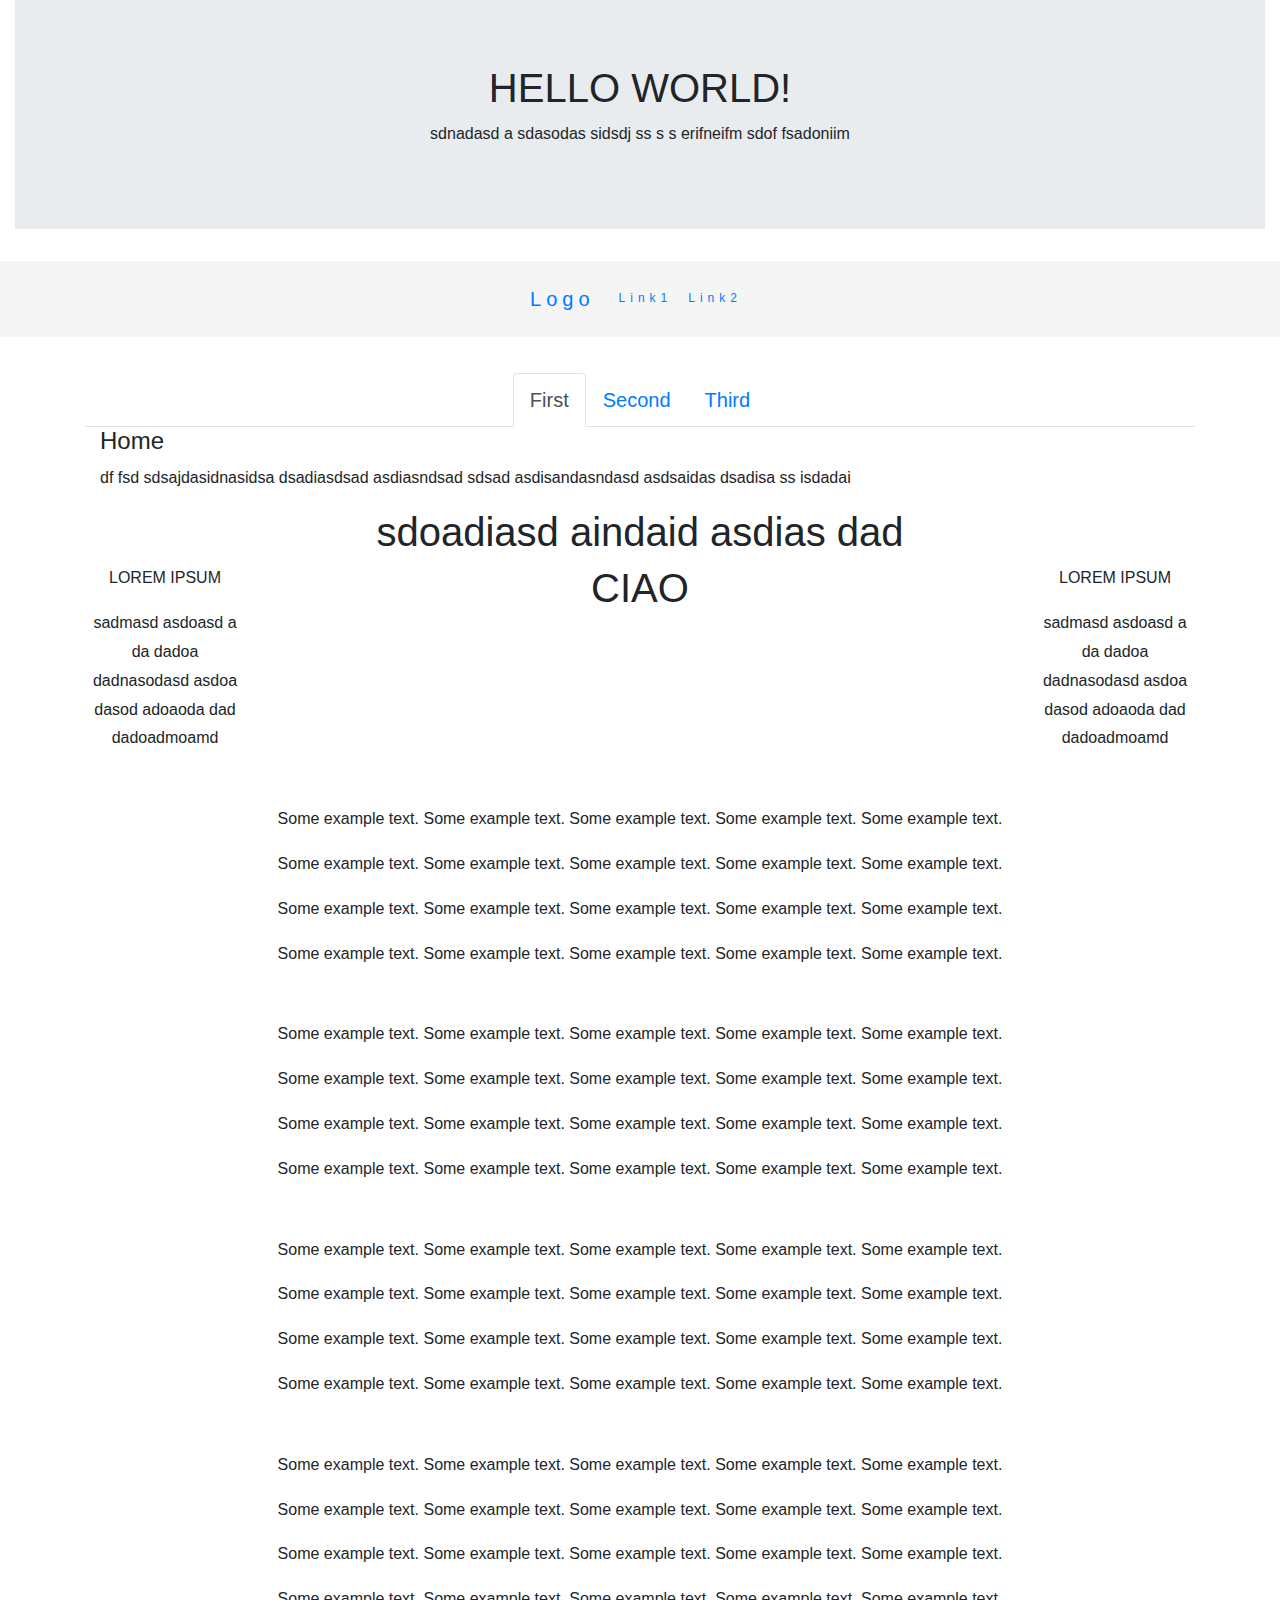
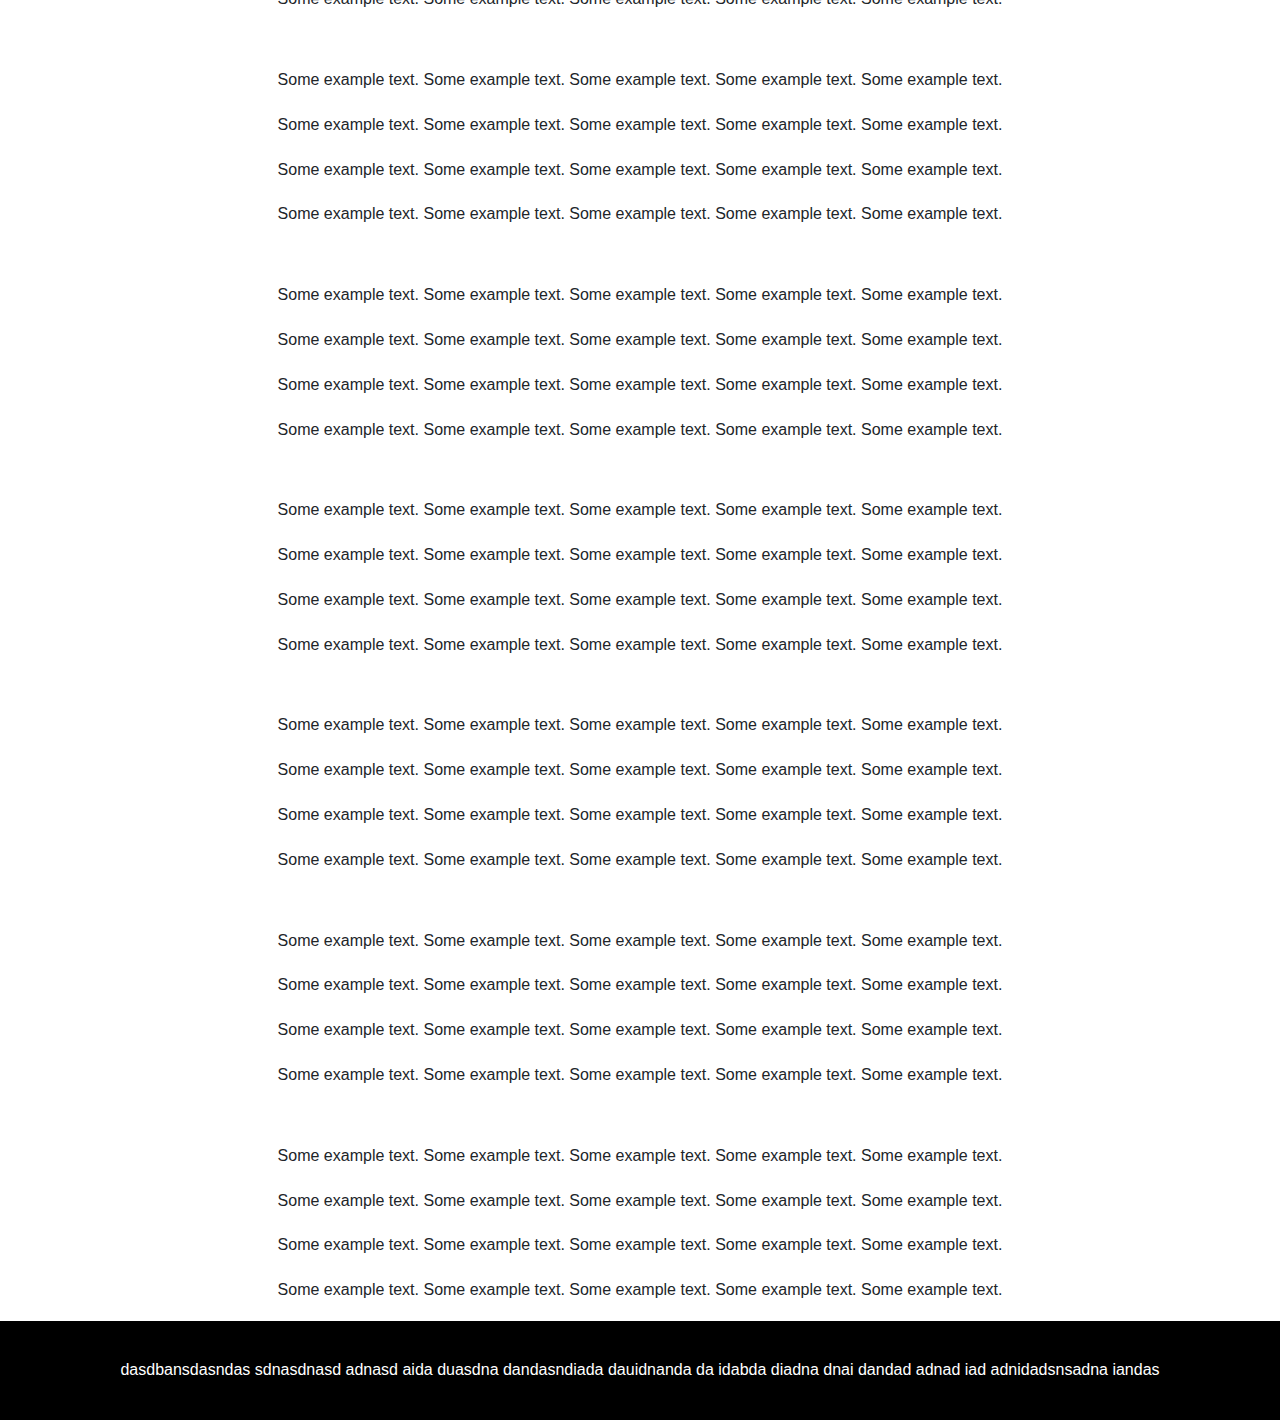
<file: Index/index.html>
<!doctype html>
<html lang="en">
<head>
    <meta charset="utf-8"> <!--requisito fondamentale-->
    <meta name="viewport" content="width=device-width, initial-scale=1, shrink-to-fit=no"> <!--requisito fondamentale-->
    <link rel="stylesheet" href="https://maxcdn.bootstrapcdn.com/bootstrap/4.0.0/css/bootstrap.min.css" integrity="sha384-Gn5384xqQ1aoWXA+058RXPxPg6fy4IWvTNh0E263XmFcJlSAwiGgFAW/dAiS6JXm" crossorigin="anonymous"> <!--inclusione del foglio di stile di Bootstrap-->
    <link rel="stylesheet" href="style.css">
    <script src="https://ajax.googleapis.com/ajax/libs/jquery/3.3.1/jquery.min.js"></script>
    <script src="https://cdnjs.cloudflare.com/ajax/libs/popper.js/1.12.9/umd/popper.min.js"></script>
    <script src="https://maxcdn.bootstrapcdn.com/bootstrap/4.0.0/js/bootstrap.min.js"></script>
</head>
<body data-spy="scroll" data-target=".navbar" data-offset="50" >
    <!--    Navbar  -->
    <div class="container-fluid">
        <!--    Jumbotron   -->
        <div id="section1" class="jumbotron jumbotron-fluid text-center">
            <h1>HELLO WORLD!</h1>
            <p>sdnadasd a sdasodas sidsdj ss s s erifneifm sdof fsadoniim</p>
        </div>
    </div>

    <nav class="navbar navbar-expand-sm sticky-top justify-content-center">
        <a class="navbar-brand" href="#section1">Logo</a>
        <ul class="navbar-nav">
            <li class="nav-item">
                <a class="nav-link" href="#section2">Link1</a>
            </li>
            <li class="nav-item">
                <a class="nav-link" href="#section3">Link2</a>
            </li>
        </ul>
    </nav>

    <!--    Nav   -->
    <div class="container">
        <br>
        <ul class="nav nav-tabs justify-content-center" role="tablist">
            <li class="nav-item">
                <a class="nav-link active" data-toggle="tab" href="#first">First</a>
            </li>
            <li class="nav-item">
                <a class="nav-link" data-toggle="tab" href="#second">Second</a>
            </li>
            <li class="nav-item">
                <a class="nav-link" data-toggle="tab" href="#third">Third</a>
            </li>
        </ul>
        <div class="tab-content">
            <div id="first" class="container tab-pane active">
                <h4>Home</h4>
                <p>df fsd sdsajdasidnasidsa dsadiasdsad asdiasndsad sdsad asdisandasndasd asdsaidas dsadisa ss isdadai</p>
            </div>
            <div id="second" class="container tab-pane fade">
                <h4>Menu 1</h4>
                <p>dsandasdas dnsand dnunsd us   usanduasndas dandusad asndasudnndnd uanduad adunau</p>
            </div>
            <div id="third" class="container tab-pane fade">
                <h4>Menu 2</h4>
                <p>saidsad sandasdsa dasiidna dsudasnd dunduasndusadsadn ias sdandu daunduandandua dinad uadaudna anduanda</p>
            </div>
        </div>
    </div>

    <!--    Titolo   -->
    <div class="container">
        <div class="row">
            <div class="col-12">
                <h1 class="text-center">sdoadiasd aindaid asdias dad</h1>
            </div>
        </div>
    </div>

    <!--    Contenuto principale   -->
    <div class="container">
        <div class="row">
            <div class="col-2 text-center">
                <p>LOREM IPSUM</p>
                <p>sadmasd asdoasd a da dadoa dadnasodasd asdoa dasod adoaoda dad dadoadmoamd</p>
            </div>
            <div class="col-8 text-center">
                <h1>CIAO</h1>
            </div>
            <div class="col-2 text-center">
                <p>LOREM IPSUM</p>
                <p>sadmasd asdoasd a da dadoa dadnasodasd asdoa dasod adoaoda dad dadoadmoamd</p>
            </div>
        </div>
    </div>

    <div id="section2" class="container-fluid text-center"><br>
        <p>Some example text. Some example text. Some example text. Some example text. Some example text.</p>
        <p>Some example text. Some example text. Some example text. Some example text. Some example text.</p>
        <p>Some example text. Some example text. Some example text. Some example text. Some example text.</p>
        <p>Some example text. Some example text. Some example text. Some example text. Some example text.</p>
    </div>
    <div class="container-fluid text-center"><br>
        <p>Some example text. Some example text. Some example text. Some example text. Some example text.</p>
        <p>Some example text. Some example text. Some example text. Some example text. Some example text.</p>
        <p>Some example text. Some example text. Some example text. Some example text. Some example text.</p>
        <p>Some example text. Some example text. Some example text. Some example text. Some example text.</p>
    </div>
    <div class="container-fluid text-center"><br>
        <p>Some example text. Some example text. Some example text. Some example text. Some example text.</p>
        <p>Some example text. Some example text. Some example text. Some example text. Some example text.</p>
        <p>Some example text. Some example text. Some example text. Some example text. Some example text.</p>
        <p>Some example text. Some example text. Some example text. Some example text. Some example text.</p>
    </div>
    <div class="container-fluid text-center"><br>
        <p>Some example text. Some example text. Some example text. Some example text. Some example text.</p>
        <p>Some example text. Some example text. Some example text. Some example text. Some example text.</p>
        <p>Some example text. Some example text. Some example text. Some example text. Some example text.</p>
        <p>Some example text. Some example text. Some example text. Some example text. Some example text.</p>
    </div>
    <div class="container-fluid text-center"><br>
        <p>Some example text. Some example text. Some example text. Some example text. Some example text.</p>
        <p>Some example text. Some example text. Some example text. Some example text. Some example text.</p>
        <p>Some example text. Some example text. Some example text. Some example text. Some example text.</p>
        <p>Some example text. Some example text. Some example text. Some example text. Some example text.</p>
    </div>
    <div id="section3" class="container-fluid text-center"><br>
        <p>Some example text. Some example text. Some example text. Some example text. Some example text.</p>
        <p>Some example text. Some example text. Some example text. Some example text. Some example text.</p>
        <p>Some example text. Some example text. Some example text. Some example text. Some example text.</p>
        <p>Some example text. Some example text. Some example text. Some example text. Some example text.</p>
    </div>
    <div class="container-fluid text-center"><br>
        <p>Some example text. Some example text. Some example text. Some example text. Some example text.</p>
        <p>Some example text. Some example text. Some example text. Some example text. Some example text.</p>
        <p>Some example text. Some example text. Some example text. Some example text. Some example text.</p>
        <p>Some example text. Some example text. Some example text. Some example text. Some example text.</p>
    </div>
    <div class="container-fluid text-center"><br>
        <p>Some example text. Some example text. Some example text. Some example text. Some example text.</p>
        <p>Some example text. Some example text. Some example text. Some example text. Some example text.</p>
        <p>Some example text. Some example text. Some example text. Some example text. Some example text.</p>
        <p>Some example text. Some example text. Some example text. Some example text. Some example text.</p>
    </div>
    <div class="container-fluid text-center"><br>
        <p>Some example text. Some example text. Some example text. Some example text. Some example text.</p>
        <p>Some example text. Some example text. Some example text. Some example text. Some example text.</p>
        <p>Some example text. Some example text. Some example text. Some example text. Some example text.</p>
        <p>Some example text. Some example text. Some example text. Some example text. Some example text.</p>
    </div>
    <div class="container-fluid text-center"><br>
        <p>Some example text. Some example text. Some example text. Some example text. Some example text.</p>
        <p>Some example text. Some example text. Some example text. Some example text. Some example text.</p>
        <p>Some example text. Some example text. Some example text. Some example text. Some example text.</p>
        <p>Some example text. Some example text. Some example text. Some example text. Some example text.</p>
    </div>


</body>

<!--    Footer   -->
<footer  class="container-fluid bg-4 text-center">
    <p style="margin-bottom: 0;">
        dasdbansdasndas sdnasdnasd adnasd aida duasdna dandasndiada dauidnanda da idabda diadna dnai dandad adnad iad adnidadsnsadna iandas
    </p>
</footer>
</html>
</file>
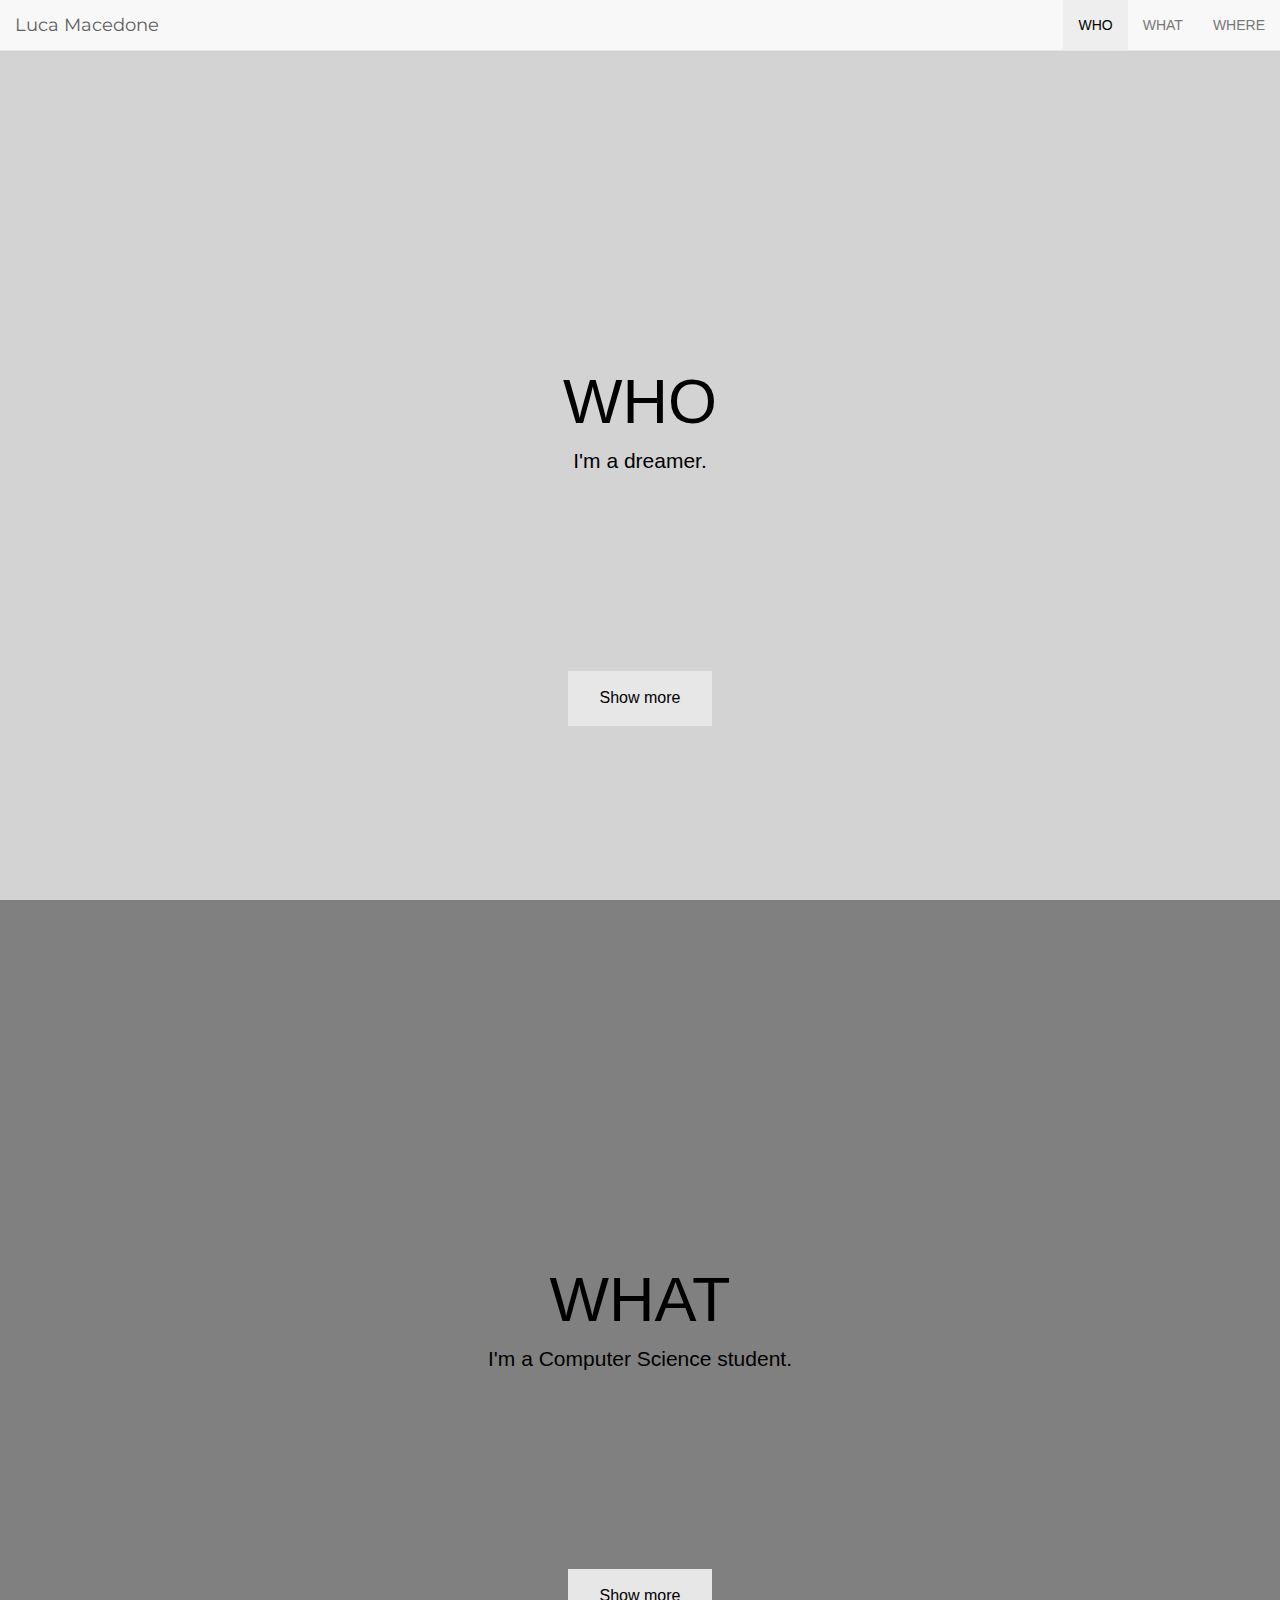
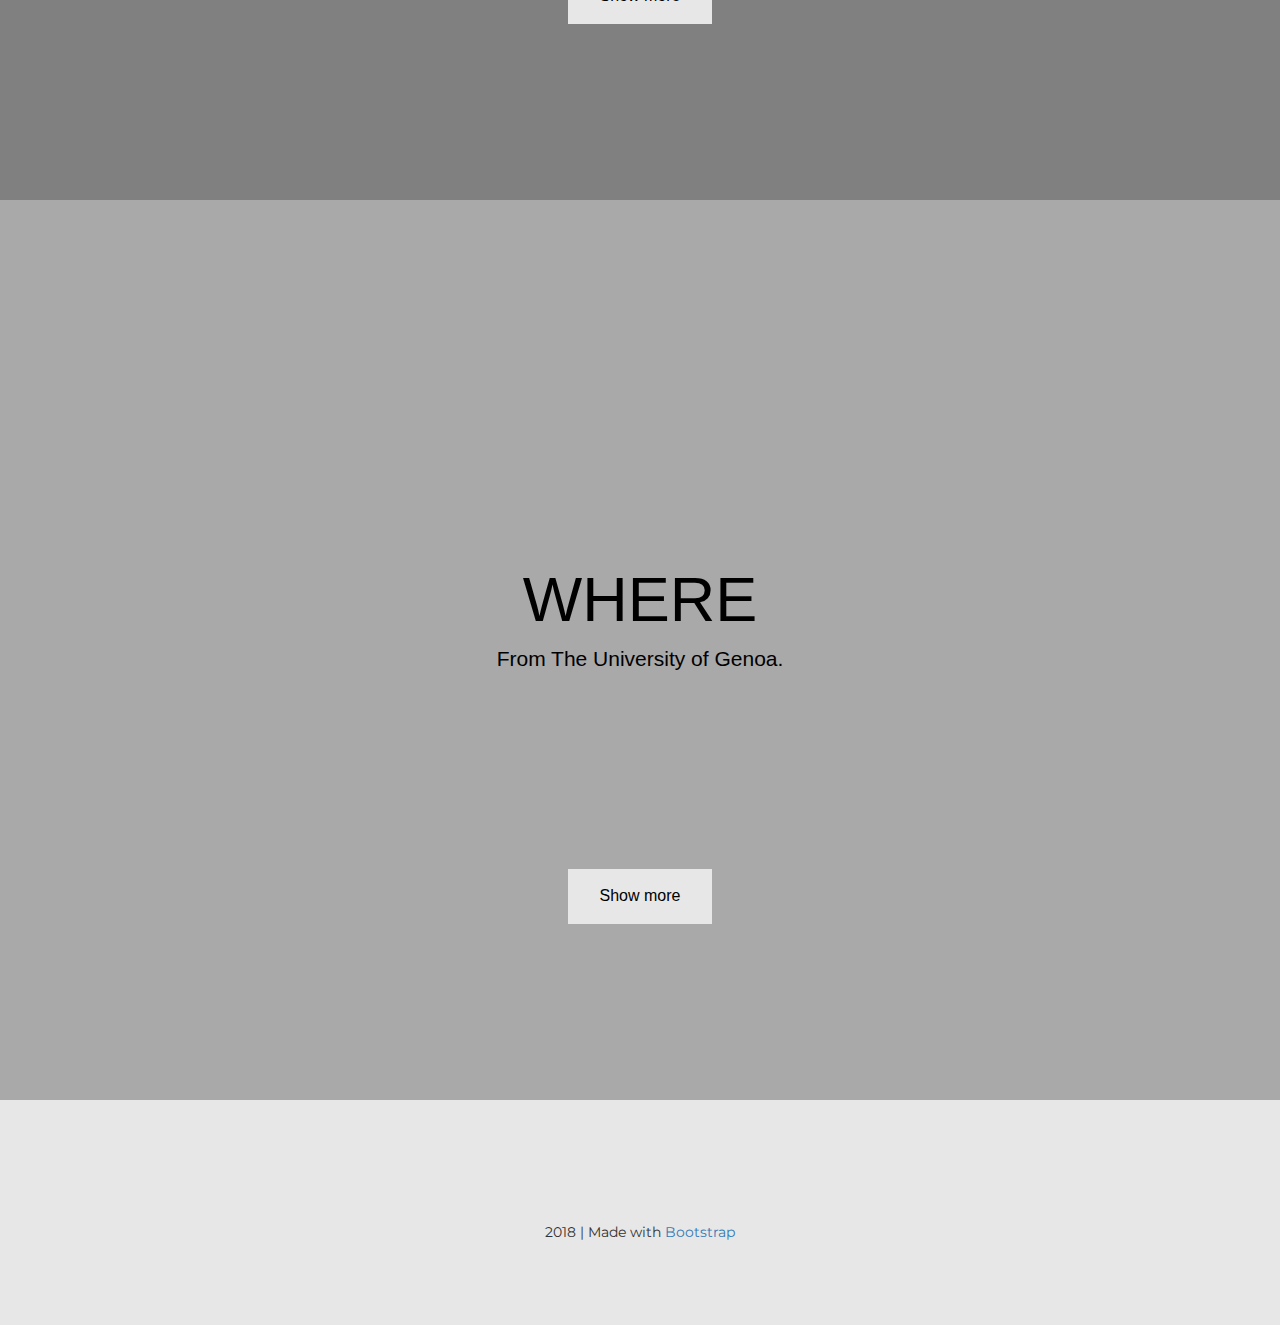
<file: main/index.html>
<!DOCTYPE html>
<html lang="eng">
<head>
    <title>Luca Macedone</title>
    <meta charset="UTF-8">
    <meta name="viewport" content="width=device-width, initial-scale=1">
    <link rel="stylesheet" href="https://maxcdn.bootstrapcdn.com/bootstrap/3.3.7/css/bootstrap.min.css">
    <link rel="stylesheet" href="style.css">
    <link rel="stylesheet" href="https://use.fontawesome.com/releases/v5.0.13/css/all.css" integrity="sha384-DNOHZ68U8hZfKXOrtjWvjxusGo9WQnrNx2sqG0tfsghAvtVlRW3tvkXWZh58N9jp" crossorigin="anonymous">
    <link href="https://fonts.googleapis.com/css?family=Montserrat" rel="stylesheet">
    <script src="https://ajax.googleapis.com/ajax/libs/jquery/3.3.1/jquery.min.js"></script>
    <script src="https://maxcdn.bootstrapcdn.com/bootstrap/3.3.7/js/bootstrap.min.js"></script>
    <script src="//netdna.bootstrapcdn.com/bootstrap/3.2.0/js/bootstrap.min.js"></script>
    <script src="//code.jquery.com/jquery-1.11.1.min.js"></script>
    <script src="script.js"></script>
</head>
<body data-spy="scroll" data-target=".navbar" data-offset="50">

<!-- Navbar -->
<nav class="navbar navbar-default navbar-fixed-top">
    <div class="container-fluid">
        <div class="navbar-header">
            <button type="button" class="navbar-toggle" data-toggle="collapse" data-target="#myNavbar">
                <span class="icon-bar"></span>
                <span class="icon-bar"></span>
                <span class="icon-bar"></span>
            </button>
            <a class="navbar-brand nav-brand1" href="#WHO">Luca Macedone</a>
        </div>
        <div class="collapse navbar-collapse" id="myNavbar">
            <ul class="nav navbar-nav navbar-right">
                <li><a href="#WHO" class="WHO">WHO</a></li>
                <li><a href="#WHAT" class="WHAT">WHAT</a></li>
                <li><a href="#WHERE" class="WHERE">WHERE</a></li>
            </ul>
        </div>
    </div>
</nav>

<!-- First Container -->
<div id="WHO" class="container-fluid jumbotron cont1">
    <h1 class="who">WHO</h1>
    <p id="sm1">I'm a dreamer.</p>
    <button class="btn1" onclick="showMore1()">Show more</button>
</div>

<!-- Second Container -->
<div id="WHAT" class="container-fluid jumbotron cont2">
    <h1 class="what">WHAT</h1>
    <p id="sm2">I'm a Computer Science student.</p>
    <button class="btn2" onclick="showMore2()">Show more</button>
</div>

<!-- Third Container -->
<div id="WHERE" class="container-fluid jumbotron cont3">
    <h1 class="where">WHERE</h1>
    <p id="sm3">From The University of Genoa.</p>
    <button class="btn3" onclick="showMore3()">Show more</button>
</div>

<!-- Footer -->

<div class="footer">
    <div class="container soc-ico">
        <a href="https://www.facebook.com/luca.macedone"><i class="fab fa-facebook-square fa-3x fa-fw"></i></i></a>
        <a href="https://www.instagram.com/luca_m_97/"><i class="fab fa-instagram fa-3x fa-fw"></i></a>
        <a href="https://www.linkedin.com/in/luca-macedone-946a91142"><i class="fab fa-linkedin fa-3x fa-fw"></i></i></a>
        <!-- <a href="#"><i class="fas fa-at fa-3x fa-fw"></i></a> -->
    </div>
    <p style="padding-top: 8vh;">2018 | Made with <a href="https://getbootstrap.com/">Bootstrap</a></p>
</div>

</body>
</html>
</file>
<file: Index/style.css>
body {
    font: 20px Montserrat, sans-serif;
    line-height: 1.8;
}

p {
    font-size: 16px;
}

.navbar {
    padding-top: 15px;
    padding-bottom: 15px;
    border: 0;
    border-radius: 0;
    margin-bottom: 0;
    font-size: 12px;
    letter-spacing: 5px;

    background-color: whitesmoke;
}

.navbar-nav  li a:hover {
    color: black !important;
}

footer {
    font: 20px Montserrat, sans-serif;
    line-height: 1.8;
    color: white;
}

.bg-4 {
    padding-top: 35px;
    padding-bottom: 35px;
    border: 0;
    border-radius: 0;
    margin-bottom: 0;
    background-color: black;
}
</file>
<file: main/style.css>
body {
    position: relative;
}

.WHO {
    color: black;
}

.WHAT {
    color: black;
}

.WHERE {
    color: black;
}

.nav-brand1 {
    font-family: Montserrat, monospace;
}

.cont1 {
    color: black;
    padding-top: 52px;
    height: 100vh;
    text-align: center;
    margin-bottom: 0;
    /*background-color: red;*/
    background-color: lightgray;
}

.cont2 {
    color: black;
    padding-top: 50px;
    height: 100vh;
    text-align: center;
    margin-bottom: 0;
    /*background-color: green;*/
    background-color: grey;
}

.cont3 {
    color: black;
    padding-top: 50px;
    height: 100vh;
    text-align: center;
    margin-bottom: 0;
    /*background-color: blue;*/
    background-color: darkgray;
}

.who {
    margin-top: 35vh;
}

.what {
    margin-top: 35vh;
}

.where {
    margin-top: 35vh;
}

.container{
    margin-top: 50px;
    color: #fff;
    width: 100%;
}

.footer {
    bottom: 0;
    width: 100%;
    height: 25vh;
    background-color:  #e7e7e7;
    text-align: center;
    font-family: Montserrat, monospace;
}

.soc-ico {
    margin-top: 0;
    padding-top: 50px;
}

.fa-instagram {
    color: black;
}

.fa-linkedin {
    color: black;
}

.fa-facebook-square {
    color: black;
}

.fa-at {
    color: black;
}

.fa {
    opacity: 0.3;
    transition: 1s;
    -webkit-transition: 1s;
}

.fa:hover {
    opacity: 1;
    transition: 1s;
    -webkit-transition: 1s;
}

/*
.foot1 {
    height: 25vh;
    background-color: #e7e7e7;
    text-align: center;
    color: black;
    font-family: Montserrat, monospace;
}
*/
.navbar-default .navbar-nav>.active>a, .navbar-default .navbar-nav>.active>a:focus, .navbar-default .navbar-nav>.active>a:hover {
    color: black;
    background-color: #eee;
}

.navbar-default .navbar-brand {
    color: black;
}

.btn1 {
    background-color: #e7e7e7;
    border: none;
    color: black;
    padding: 16px 32px;
    text-align: center;
    font-size: 16px;
    margin: 4px 2px;
    margin-top: 20vh;
    transition: 0.3s;
}

.btn1:hover {
    /*background-color: red;*/
    background-color: #e10000;
    color: white;
}

.btn2 {
    background-color: #e7e7e7;
    border: none;
    color: black;
    padding: 16px 32px;
    text-align: center;
    font-size: 16px;
    margin: 4px 2px;
    margin-top: 20vh;
    transition: 0.3s;
}

.btn2:hover {
    background-color: #007a00;
    color: white;
}

.btn3 {
    background-color: #e7e7e7;
    border: none;
    color: black;
    padding: 16px 32px;
    text-align: center;
    font-size: 16px;
    margin: 4px 2px;
    margin-top: 20vh;
    transition: 0.3s;
}

.btn3:hover {
    background-color: #00008c;
    color: white;
}
</file>
